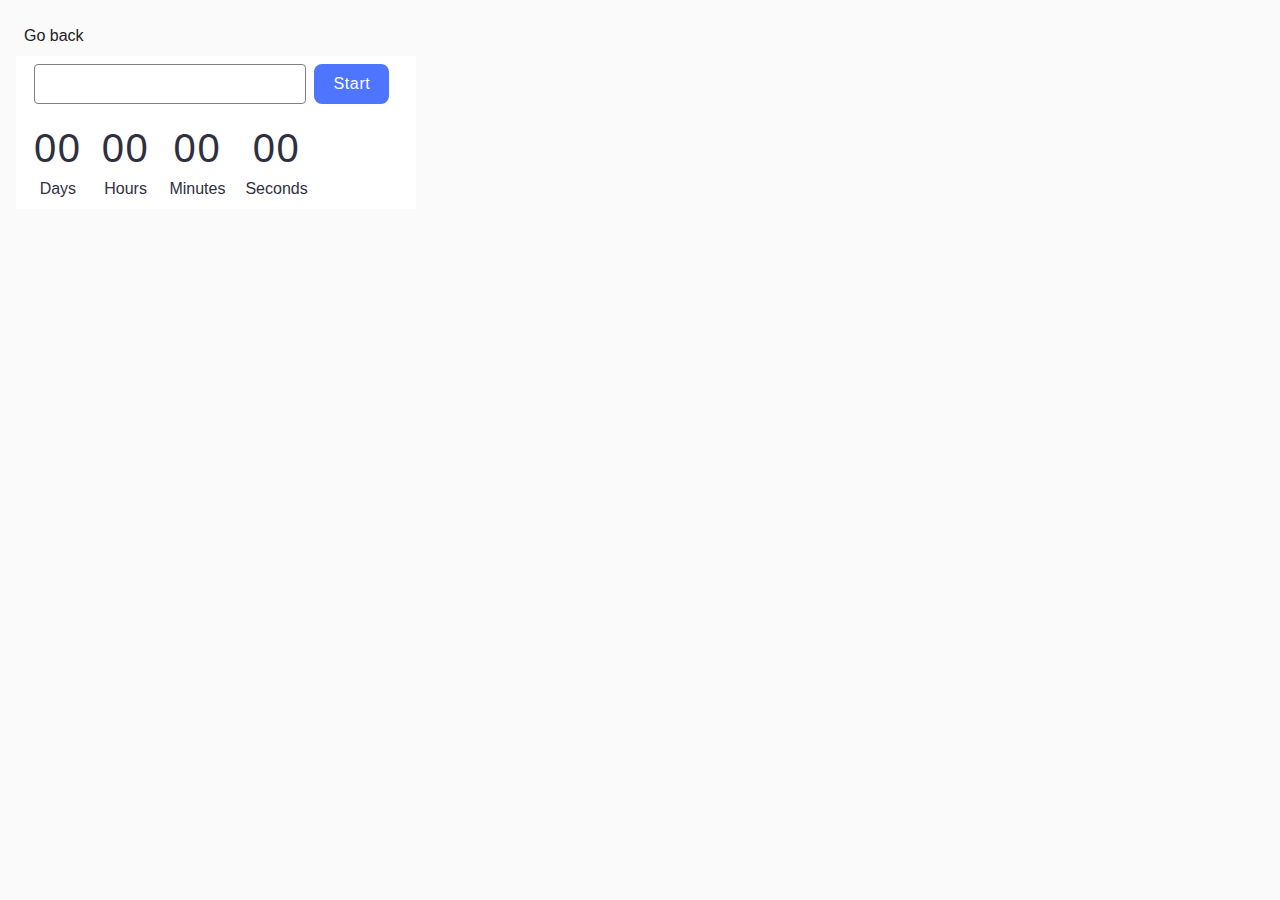
<file: src/1-timer.html>
<!DOCTYPE html>
<html lang="en">
  <head>
    <meta charset="UTF-8" />
    <meta http-equiv="X-UA-Compatible" content="IE=edge" />
    <meta name="viewport" content="width=device-width, initial-scale=1.0" />
    <link rel="stylesheet" href="./css/styles.css" />
    <title>Timer</title>
  </head>
  <body>
    <section class="back-styles">
      <a href="./index.html">Go back</a>
    </section>
    <section class="timer-container">
      <input class="timer-input" type="text" id="datetime-picker" />
      <button class="timer-button" type="button" data-start>Start</button>

      <div class="timer">
        <div class="field">
          <span class="value" data-days>00</span>
          <span class="label">Days</span>
        </div>
        <div class="field">
          <span class="value" data-hours>00</span>
          <span class="label">Hours</span>
        </div>
        <div class="field">
          <span class="value" data-minutes>00</span>
          <span class="label">Minutes</span>
        </div>
        <div class="field">
          <span class="value" data-seconds>00</span>
          <span class="label">Seconds</span>
        </div>
      </div>
    </section>
    <script type="module" src="./js/1-timer.js"></script>
  </body>
</html>
</file>
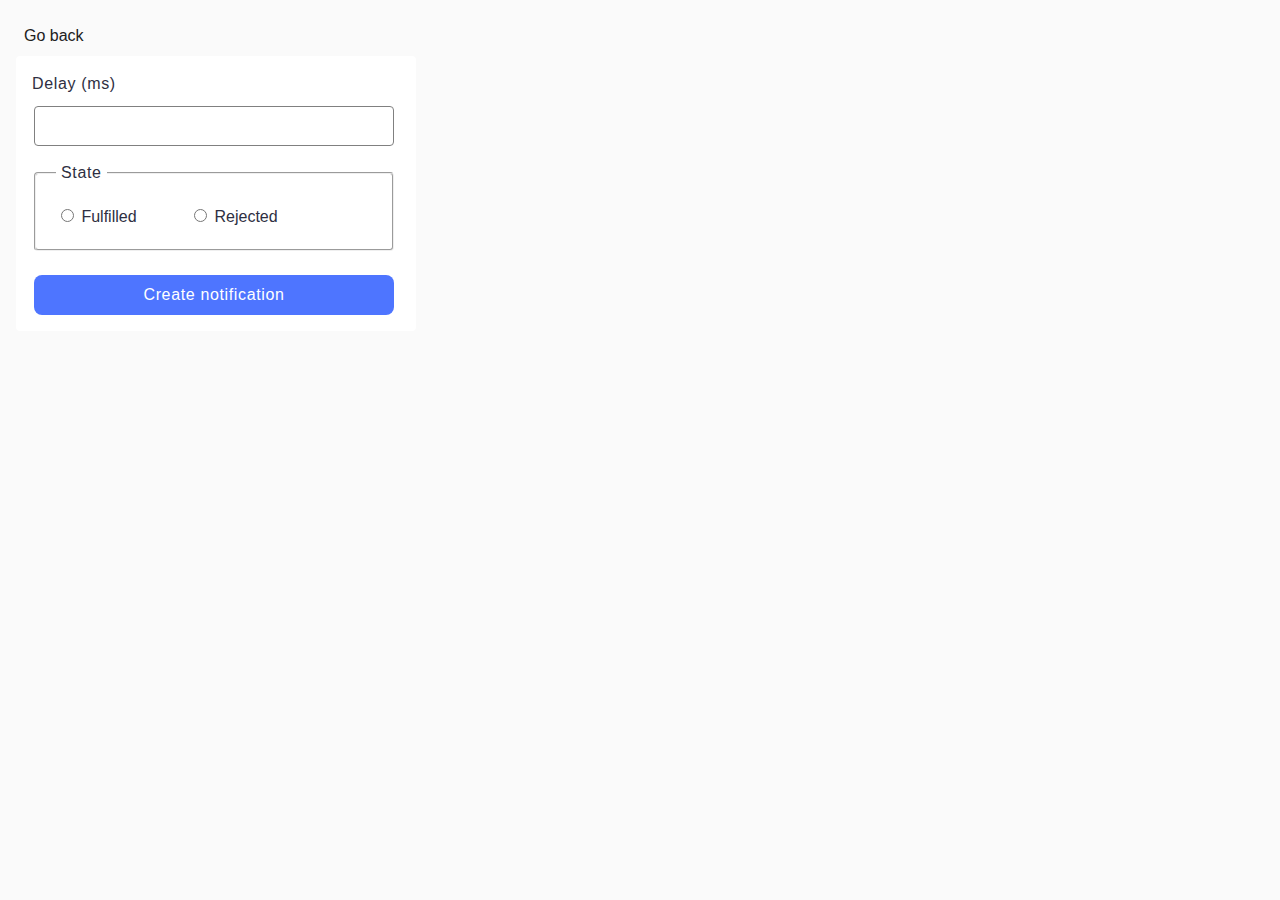
<file: src/2-snackbar.html>
<!DOCTYPE html>
<html lang="en">
  <head>
    <meta charset="UTF-8" />
    <meta http-equiv="X-UA-Compatible" content="IE=edge" />
    <meta name="viewport" content="width=device-width, initial-scale=1.0" />
    <link rel="stylesheet" href="./css/styles.css" />
    <title>SnackBar</title>
  </head>
  <body>
    <section class="back-styles">
      <a href="./index.html">Go back</a>
    </section>
    <section>
      <form class="form">
        <label class="snackbar-label">
          Delay (ms)
          <input class="first-input" type="number" name="delay" required />
        </label>

        <fieldset class="snackbar-fieldset">
          <legend>State</legend>
          <label class="second-input">
            <input type="radio" name="state" value="fulfilled" required />
            Fulfilled
          </label>
          <label class="second-input">
            <input type="radio" name="state" value="rejected" required />
            Rejected
          </label>
        </fieldset>

        <button class="snackbar-button" type="submit">
          Create notification
        </button>
      </form>
    </section>
    <script type="module" src="./js/2-snackbar.js"></script>
  </body>
</html>
</file>
<file: src/css/styles.css>
* {
  box-sizing: border-box;
}

body {
  margin: 16px;
  font-family: -apple-system, BlinkMacSystemFont, 'Segoe UI', Roboto, Oxygen,
    Ubuntu, Cantarell, 'Open Sans', 'Helvetica Neue', sans-serif;
  -webkit-font-smoothing: antialiased;
  -moz-osx-font-smoothing: grayscale;
  background-color: #fafafa;
  color: #212121;
  line-height: 1.5;
}

/*Common styles*/

h1,
h2,
h3,
h4,
h5,
h6,
p {
  margin: 0;
}

p:last-child {
  margin-bottom: 0;
}

ul {
  margin: 0;
  padding: 0;
  list-style: none;
}

a {
  color: currentColor;
  text-decoration: none;
}

button {
  cursor: pointer;
}

img {
  display: block;
  max-width: 100%;
  height: auto;
}

.back-styles {
  padding: 8px;
}

/*Timer*/

.timer-container {
  background: #fff;
  padding: 8px;
  border-radius: 4px;
  width: 400px;
}

.timer-input {
  border: 1px solid #808080;
  border-radius: 4px;
  width: 272px;
  height: 40px;
  font-weight: 400;
  font-size: 16px;
  line-height: 1.5;
  letter-spacing: 0.04em;
  color: #2e2f42;
  font-family: 'Montserrat', sans-serif;
  margin-left: 10px;
  padding-left: 16px;
}

.timer-input:hover {
  border: 1px solid #000;
}

.timer-input:active {
  border: 1px solid #4e75ff;
  color: #000;
}

.timer-input:disabled {
  color: #808080;
  border: 1px solid #808080;
}

.timer-button {
  background: #4e75ff;
  border: none;
  transition: background-color 0.3s;
  font-weight: 500;
  font-size: 16px;
  line-height: 1.5;
  letter-spacing: 0.04em;
  color: #fff;
  border-radius: 8px;
  padding: 8px 16px;
  width: 75px;
  height: 40px;
  font-family: 'Montserrat', sans-serif;
  margin-left: 4px;
}

.timer-button:disabled {
  background: #cfcfcf;
  cursor: not-allowed;
  color: #989898;
}

.timer-button:hover {
  color: #fff;
  background: #6c8cff;
}

.timer {
  display: flex;
  justify-content: flex-start;
  margin-top: 20px;
}

.field {
  display: flex;
  flex-direction: column;
  align-items: center;
  margin: 0 10px;
}

.value {
  font-family: 'Montserrat', sans-serif;
  font-size: 40px;
  font-weight: 400;
  color: #2f2f42;
  line-height: 1.2;
  letter-spacing: 0.04em;
}

.label {
  font-family: 'Montserrat', sans-serif;
  font-size: 16px;
  color: #2f2f42;
  margin-top: 5px;
}

/*SnackBar*/

.form {
  background: #fff;
  border-radius: 4px;
  padding: 16px;
  width: 400px;
  max-width: 100%;
}

.snackbar-label {
  display: block;
  margin-bottom: 10px;
  font-weight: 400;
  font-size: 16px;
  line-height: 1.5;
  letter-spacing: 0.04em;
  color: #2e2f42;
  font-family: 'Montserrat', sans-serif;
}

.first-input {
  margin-top: 10px;
  width: 100%;
  padding: 10px;
  border: 1px solid #808080;
  border-radius: 4px;
  width: 360px;
  height: 40px;
  font-weight: 400;
  font-size: 16px;
  line-height: 1.5;
  letter-spacing: 0.04em;
  color: #2e2f42;
  font-family: 'Montserrat', sans-serif;
  margin-left: 2px;
}

.first-input:hover {
  border: 1px solid #000;
}

.first-inputa:active {
  border: 1px solid #4e75ff;
}

.snackbar-fieldset {
  border-radius: 4px;
  stroke-width: 1px;
  color: #808080;
  width: 360px;
  padding: 20px;
  margin-top: 15px;
}

.snackbar-fieldset:hover {
  border-radius: 4px;
  stroke-width: 1px;
  stroke: #000;
}

legend {
  padding: 0 5px;
  font-weight: 400;
  font-size: 16px;
  line-height: 1.5;
  letter-spacing: 0.04em;
  color: #2e2f42;
  font-family: 'Montserrat', sans-serif;
}

.second-input {
  font-weight: 400;
  font-size: 16px;
  line-height: 1.5;
  color: #2e2f42;
  font-family: 'Montserrat', sans-serif;
  margin-right: 48px;
}

.snackbar-button {
  border-radius: 8px;
  padding: 8px 16px;
  width: 360px;
  height: 40px;
  border: none;
  background: #4e75ff;

  font-weight: 500;
  font-size: 16px;
  line-height: 1.5;
  letter-spacing: 0.04em;
  color: #fff;
  font-family: 'Montserrat', sans-serif;
  margin-top: 24px;
  margin-left: 2px;
}

button[type='submit']:hover {
  background: #6c8cff;
}
</file>
